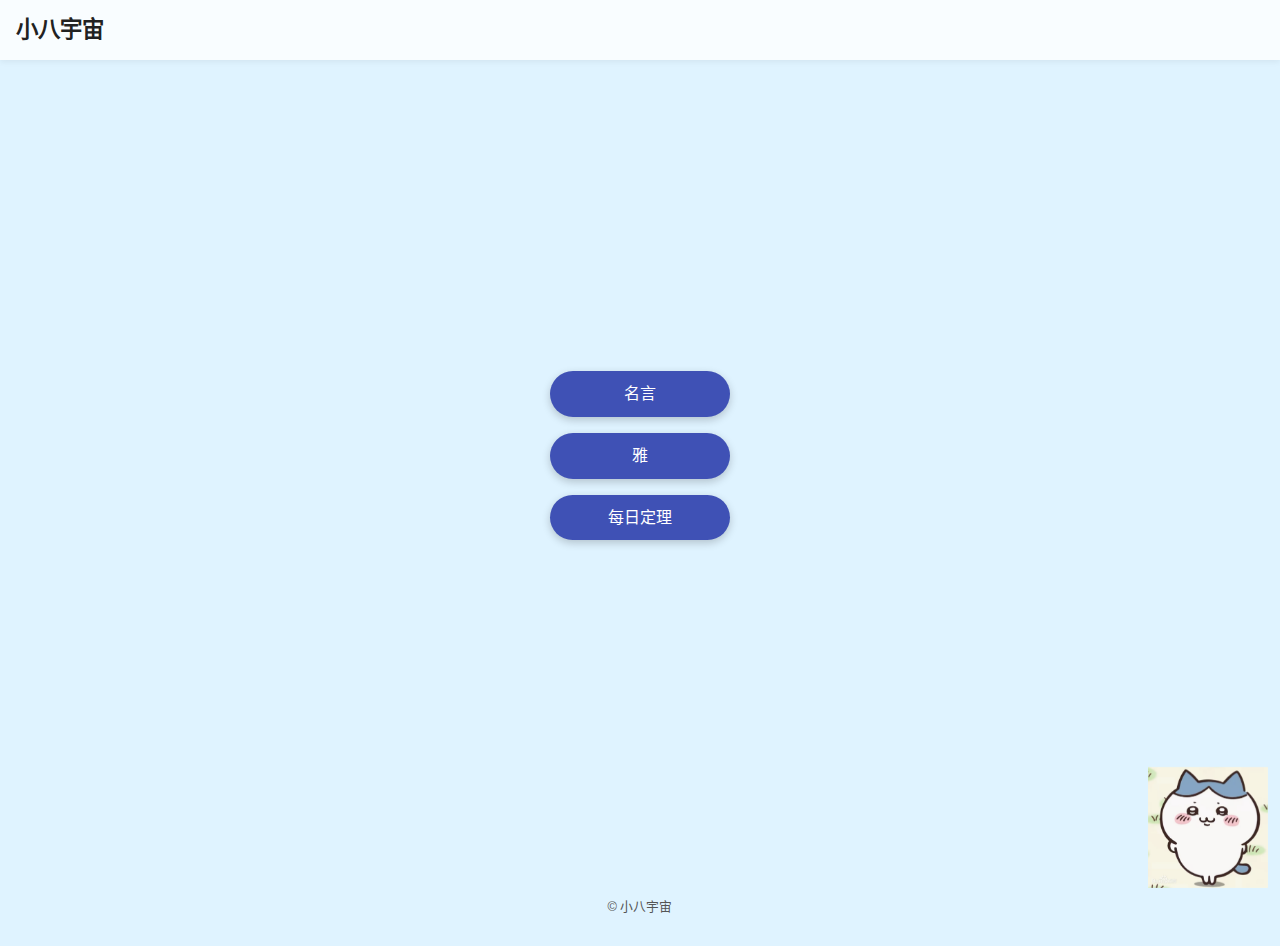
<file: index.html>
<!DOCTYPE html>
<html lang="zh-CN">
<head>
  <meta charset="UTF-8" />
  <title>小八宇宙 · 首页</title>
  <meta name="viewport" content="width=device-width, initial-scale=1" />
  <link rel="stylesheet" href="css/style.css" />
</head>
<body>
  <header>
    <h1>小八宇宙</h1>
  </header>

  <main class="center-main">
    <a class="main-btn" href="quotes.html">名言</a>
    <a class="main-btn" href="seasons.html">雅</a>
    <a class="main-btn" href="theorems.html">每日定理</a>
  </main>

  <!-- 右下角小猫，src 先随便给一个，稍后用 JS 随机替换并绑定彩蛋点击 -->
  <img id="corner-cat" src="img/cat1.png" alt="可爱小猫" class="corner-cat" />

  <footer>
    <p>© 小八宇宙</p>
  </footer>

  <!-- 一定要有这两行，才能让小猫随机 + 点击跳转彩蛋页 -->
  <script src="js/data.js"></script>
  <script src="js/app.js"></script>
</body>
</html>
</file>
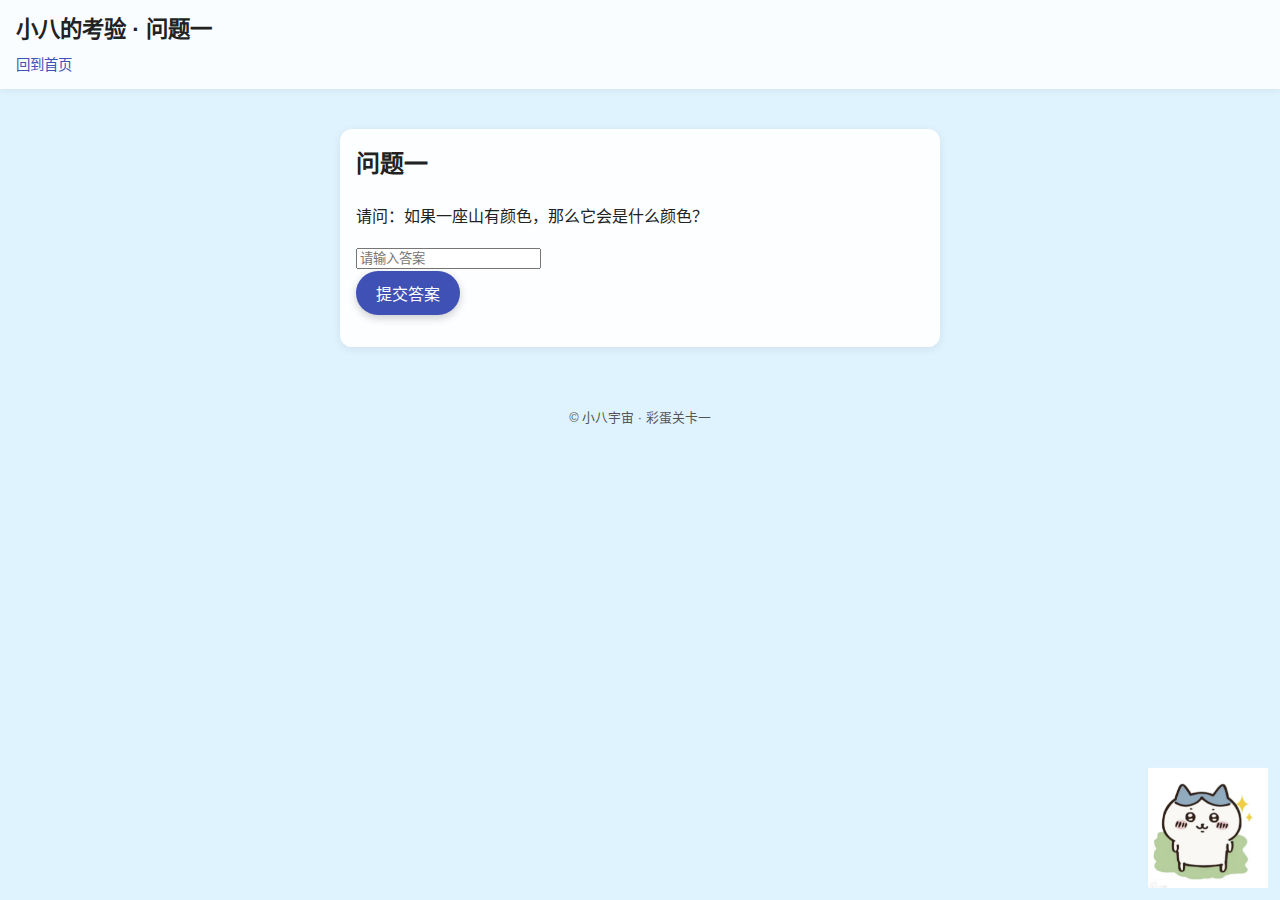
<file: egg1.html>
<!DOCTYPE html>
<html lang="zh-CN">
<head>
  <meta charset="UTF-8" />
  <title>小八的考验 · 问题一</title>
  <meta name="viewport" content="width=device-width, initial-scale=1" />
  <link rel="stylesheet" href="css/style.css" />
</head>
<body>
  <header>
    <h1>小八的考验 · 问题一</h1>
    <nav>
      <a href="index.html">回到首页</a>
    </nav>
  </header>

  <main>
    <section class="card single-card">
      <h2>问题一</h2>
      <p>
        请问：如果一座山有颜色，那么它会是什么颜色？
      </p>
      <input
        type="text"
        id="egg1-answer"
        placeholder="请输入答案"
        class="text-input"
      />
      <br />
      <button id="egg1-submit">提交答案</button>
      <p id="egg1-feedback" class="hint-text"></p>
    </section>
  </main>

  <img id="corner-cat" src="img/cat1.png" alt="可爱小猫" class="corner-cat" />

  <footer>
    <p>© 小八宇宙 · 彩蛋关卡一</p>
  </footer>

  <script src="js/data.js"></script>
  <script src="js/app.js"></script>
</body>
</html>
</file>
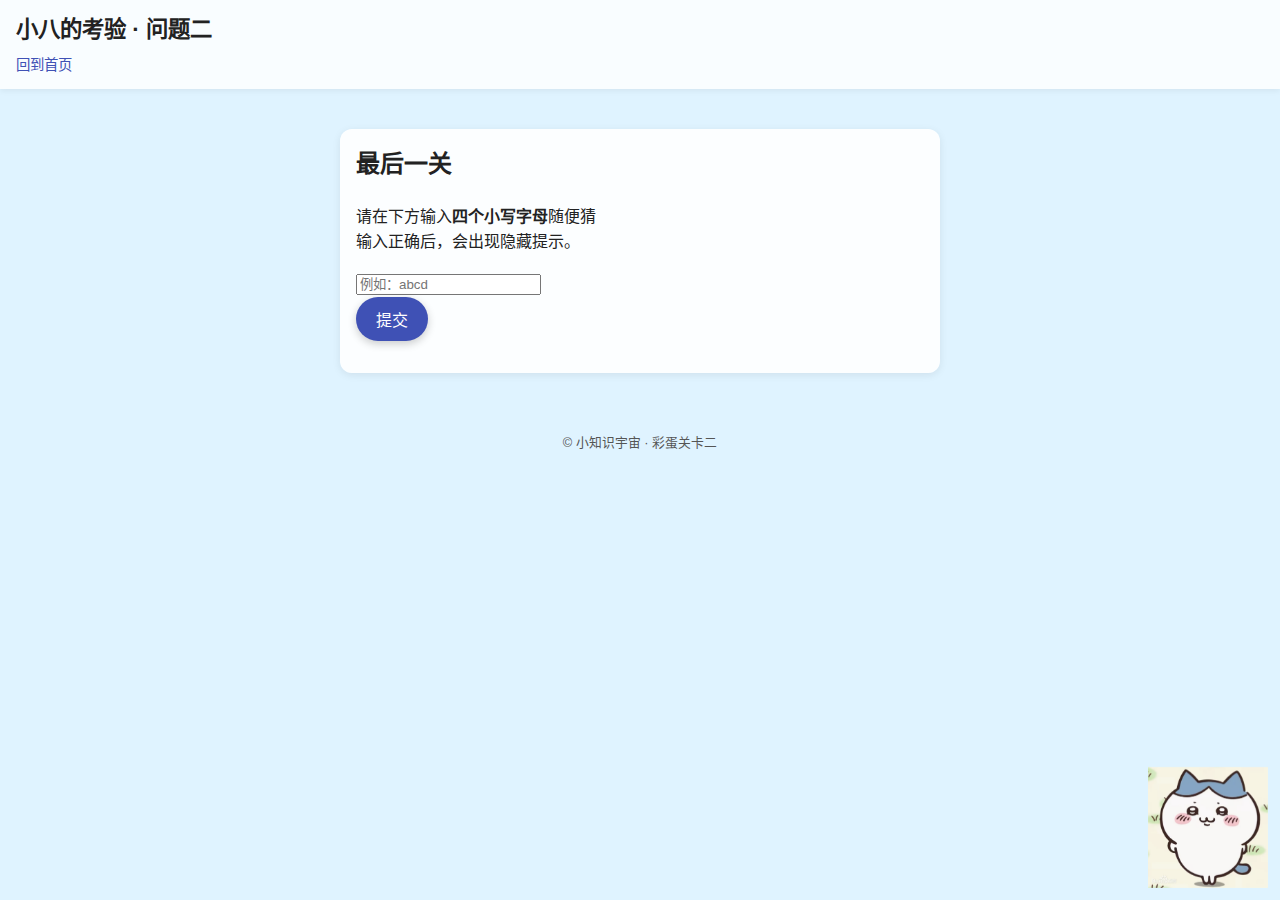
<file: egg2.html>
<!DOCTYPE html>
<html lang="zh-CN">
<head>
  <meta charset="UTF-8" />
  <title>小八的考验 · 问题二</title>
  <meta name="viewport" content="width=device-width, initial-scale=1" />
  <link rel="stylesheet" href="css/style.css" />
</head>
<body>
  <header>
    <h1>小八的考验 · 问题二</h1>
    <nav>
      <a href="index.html">回到首页</a>
    </nav>
  </header>

  <main>
    <section class="card single-card">
      <h2>最后一关</h2>
      <p>
        请在下方输入<strong>四个小写字母</strong>随便猜<br />
        输入正确后，会出现隐藏提示。
      </p>
      <input
        type="text"
        id="egg2-answer"
        placeholder="例如：abcd"
        maxlength="4"
        class="text-input"
      />
      <br />
      <button id="egg2-submit">提交</button>
      <p id="egg2-feedback" class="hint-text"></p>
    </section>
  </main>

  <img id="corner-cat" src="img/cat1.png" alt="可爱小猫" class="corner-cat" />

  <footer>
    <p>© 小知识宇宙 · 彩蛋关卡二</p>
  </footer>

  <script src="js/data.js"></script>
  <script src="js/app.js"></script>
</body>
</html>
</file>
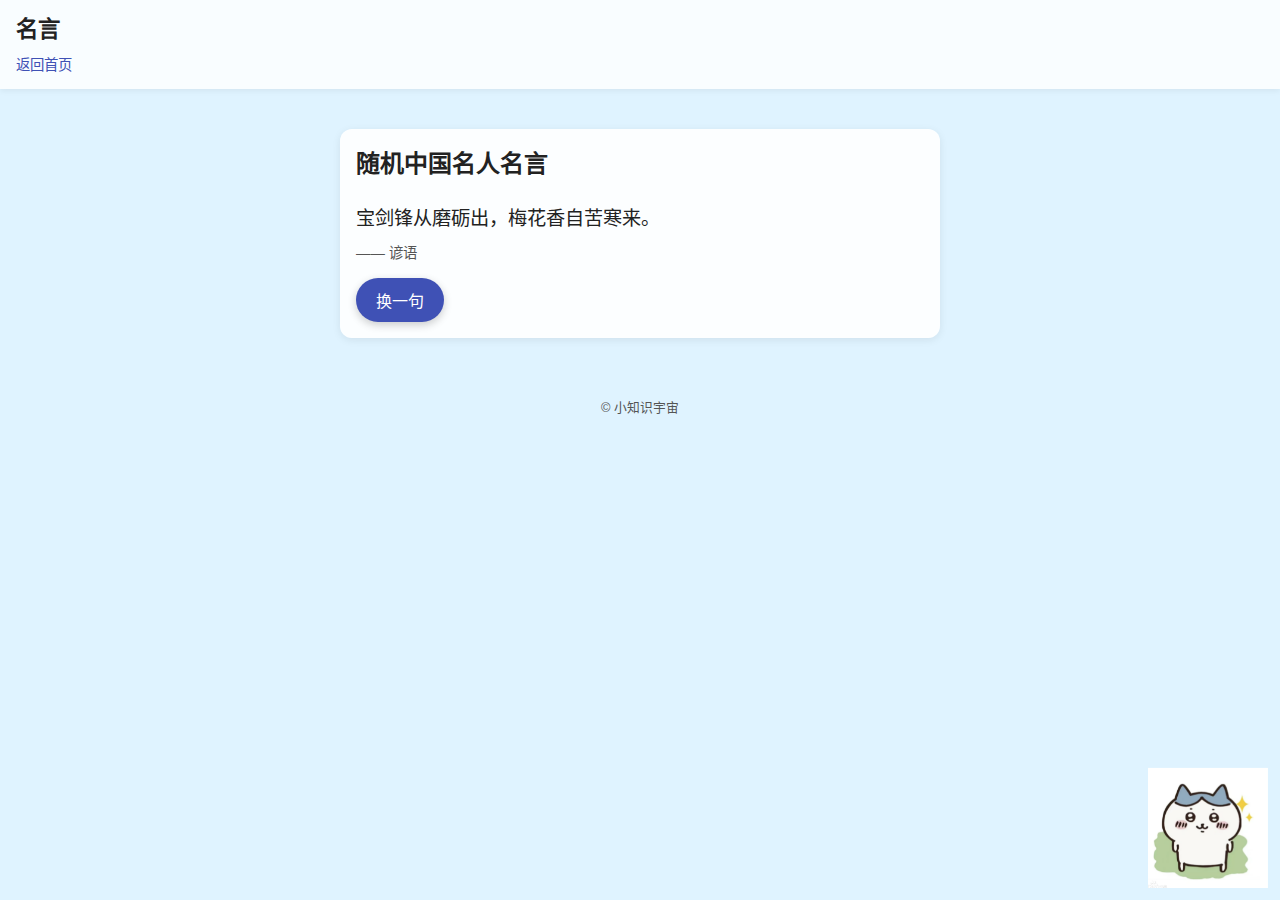
<file: quotes.html>
<!DOCTYPE html>
<html lang="zh-CN">
<head>
  <meta charset="UTF-8" />
  <title>名言 · 小知识宇宙</title>
  <meta name="viewport" content="width=device-width, initial-scale=1" />
  <link rel="stylesheet" href="css/style.css" />
</head>
<body>
  <header>
    <h1>名言</h1>
    <nav>
      <a href="index.html">返回首页</a>
    </nav>
  </header>

  <main>
    <section class="card single-card">
      <h2>随机中国名人名言</h2>
      <blockquote id="quote-text"></blockquote>
      <p id="quote-author"></p>
      <button id="btn-change-quote">换一句</button>
    </section>
  </main>

  <img id="corner-cat" src="img/cat1.png" alt="可爱小猫" class="corner-cat" />

  <footer>
    <p>© 小知识宇宙</p>
  </footer>

  <script src="js/data.js"></script>
  <script src="js/app.js"></script>
</body>
</html>
</file>
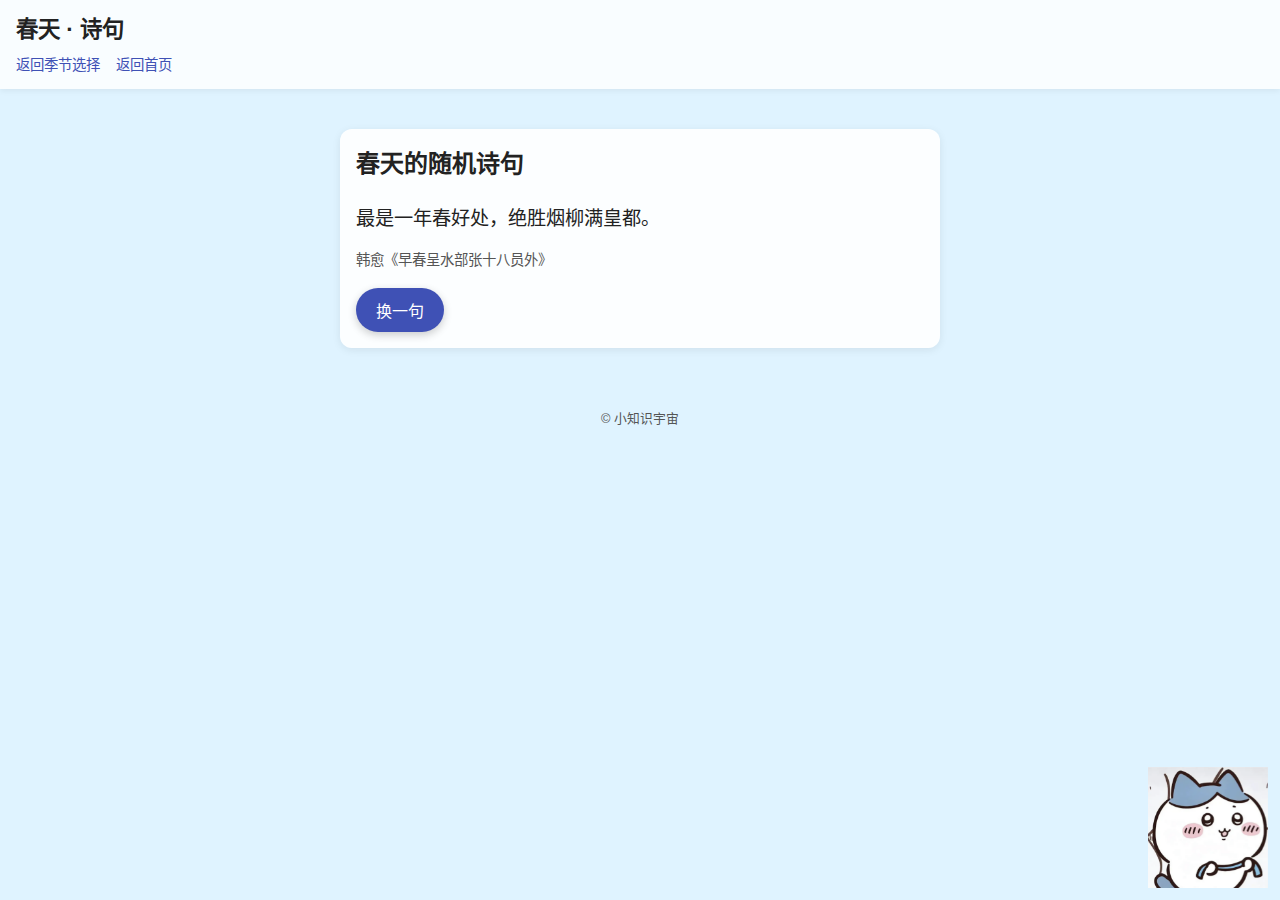
<file: season.html>
<!DOCTYPE html>
<html lang="zh-CN">
<head>
  <meta charset="UTF-8" />
  <title>季节诗句 · 小知识宇宙</title>
  <meta name="viewport" content="width=device-width, initial-scale=1" />
  <link rel="stylesheet" href="css/style.css" />
</head>
<body>
  <header>
    <h1 id="season-title">季节诗句</h1>
    <nav>
      <a href="seasons.html">返回季节选择</a>
      <a href="index.html">返回首页</a>
    </nav>
  </header>

  <main>
    <section class="card single-card">
      <h2 id="season-subtitle">随机诗句</h2>
      <p id="poem-text" class="poem-line"></p>
      <p id="poem-author" class="poem-author-line"></p>
      <button id="btn-change-poem">换一句</button>
    </section>
  </main>

  <img id="corner-cat" src="img/cat1.png" alt="可爱小猫" class="corner-cat" />

  <footer>
    <p>© 小知识宇宙</p>
  </footer>

  <script src="js/data.js"></script>
  <script src="js/app.js"></script>
</body>
</html>
</file>
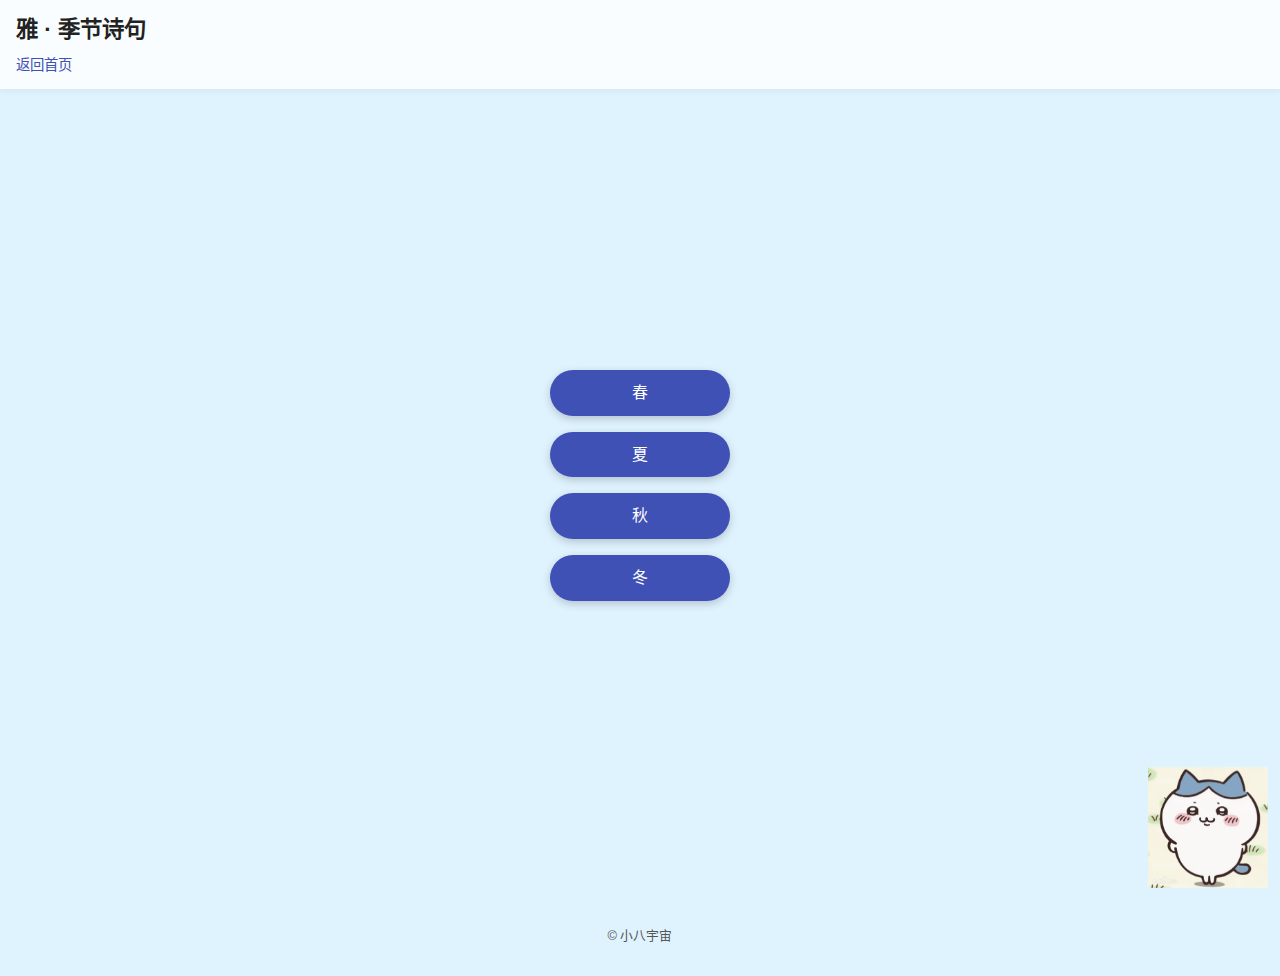
<file: seasons.html>
<!DOCTYPE html>
<html lang="zh-CN">
<head>
  <meta charset="UTF-8" />
  <title>雅 · 选择季节</title>
  <meta name="viewport" content="width=device-width, initial-scale=1" />
  <link rel="stylesheet" href="css/style.css" />
</head>
<body>
  <header>
    <h1>雅 · 季节诗句</h1>
    <nav>
      <a href="index.html">返回首页</a>
    </nav>
  </header>

  <main class="center-main">
    <a class="main-btn" href="season.html?season=spring">春</a>
    <a class="main-btn" href="season.html?season=summer">夏</a>
    <a class="main-btn" href="season.html?season=autumn">秋</a>
    <a class="main-btn" href="season.html?season=winter">冬</a>
  </main>

  <img id="corner-cat" src="img/cat1.png" alt="可爱小猫" class="corner-cat" />

  <footer>
    <p>© 小八宇宙</p>
  </footer>
</body>
</html>
</file>
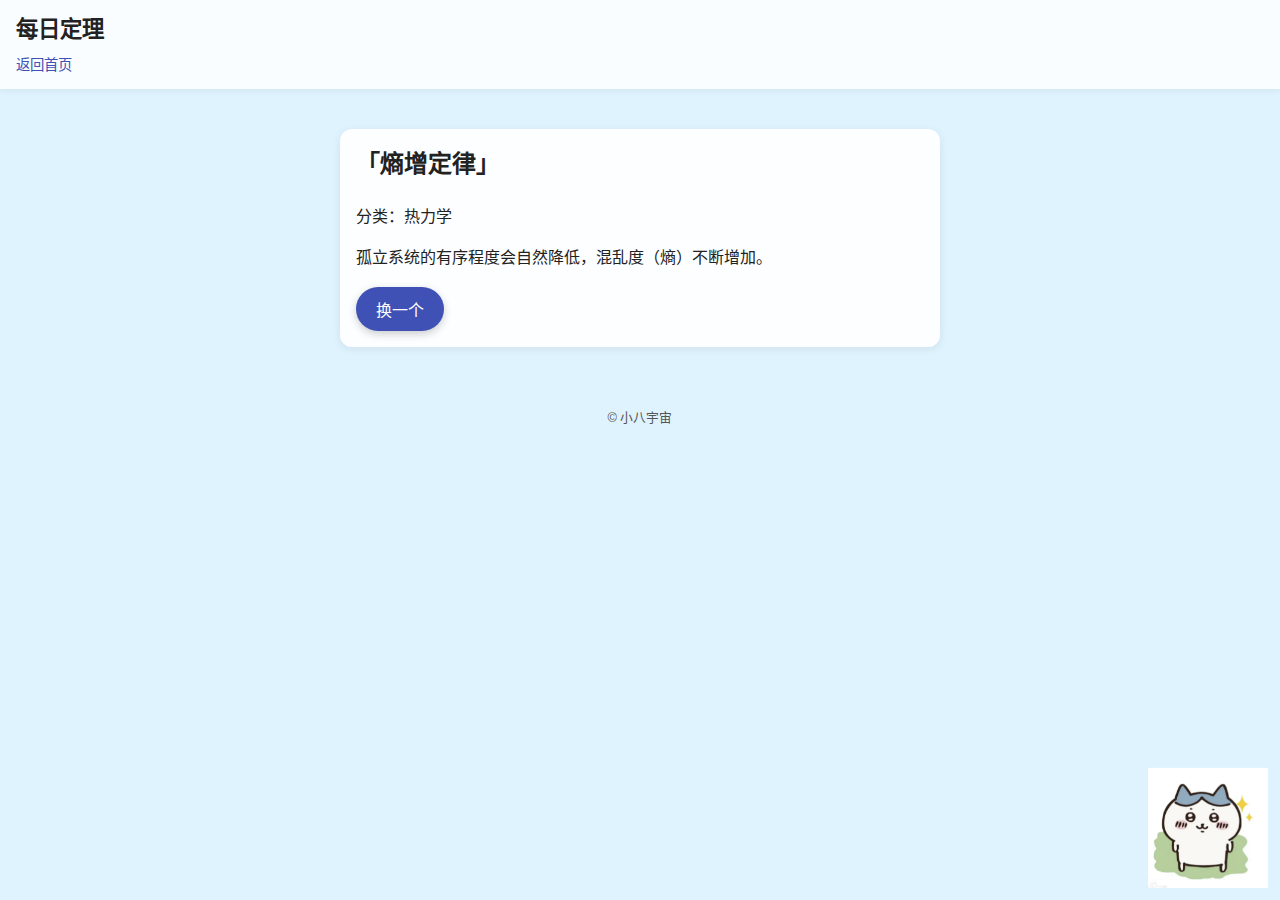
<file: theorems.html>
<!DOCTYPE html>
<html lang="zh-CN">
<head>
  <meta charset="UTF-8" />
  <title>每日定理 · 小八宇宙</title>
  <meta name="viewport" content="width=device-width, initial-scale=1" />
  <link rel="stylesheet" href="css/style.css" />
</head>
<body>
  <header>
    <h1>每日定理</h1>
    <nav>
      <a href="index.html">返回首页</a>
    </nav>
  </header>

  <main>
    <section class="card single-card">
      <h2 id="theorem-name"></h2>
      <p id="theorem-category"></p>
      <p id="theorem-desc"></p>
      <button id="btn-change-theorem">换一个</button>
    </section>
  </main>

  <img id="corner-cat" src="img/cat1.png" alt="可爱小猫" class="corner-cat" />

  <footer>
    <p>© 小八宇宙</p>
  </footer>

  <script src="js/data.js"></script>
  <script src="js/app.js"></script>
</body>
</html>
</file>
<file: css/style.css>
* {
  box-sizing: border-box;
}

body {
  margin: 0;
  font-family: -apple-system, BlinkMacSystemFont, "Segoe UI", "PingFang SC",
    "Hiragino Sans GB", "Microsoft YaHei", sans-serif;
  line-height: 1.6;
  background: #dff3ff; /* 浅蓝色背景 */
  color: #222;
}

header {
  background: rgba(255, 255, 255, 0.8);
  padding: 12px 16px;
  box-shadow: 0 2px 6px rgba(0, 0, 0, 0.06);
}

header h1 {
  margin: 0;
  font-size: 1.4rem;
}

header nav {
  margin-top: 4px;
}

header nav a {
  color: #3f51b5;
  text-decoration: none;
  margin-right: 12px;
  font-size: 0.9rem;
}

header nav a:hover {
  text-decoration: underline;
}

main {
  max-width: 900px;
  margin: 16px auto 40px;
  padding: 0 12px;
}

.center-main {
  display: flex;
  flex-direction: column;
  align-items: center;
  justify-content: center;
  min-height: calc(100vh - 140px);
  gap: 16px;
}

.card {
  background: rgba(255, 255, 255, 0.9);
  padding: 16px;
  margin-bottom: 16px;
  border-radius: 12px;
  box-shadow: 0 2px 8px rgba(0, 0, 0, 0.08);
}

.single-card {
  max-width: 600px;
  margin: 40px auto;
}

.card h2 {
  margin-top: 0;
}

button,
.main-btn {
  cursor: pointer;
  border: none;
  padding: 10px 20px;
  border-radius: 999px;
  font-size: 1rem;
  background: #3f51b5;
  color: #fff;
  display: inline-block;
  text-decoration: none;
  transition: transform 0.1s ease, box-shadow 0.1s ease, opacity 0.15s ease;
  box-shadow: 0 3px 8px rgba(0, 0, 0, 0.2);
}

button:hover,
.main-btn:hover {
  opacity: 0.9;
  transform: translateY(-1px);
}

button:active,
.main-btn:active {
  transform: translateY(1px);
  box-shadow: 0 1px 4px rgba(0, 0, 0, 0.2);
}

.main-btn {
  min-width: 180px;
  text-align: center;
}

blockquote#quote-text {
  font-size: 1.2rem;
  margin: 0 0 8px 0;
}

#quote-author {
  color: #555;
  font-size: 0.9rem;
  margin: 0 0 12px 0;
}

.poem-line {
  font-size: 1.2rem;
  margin-bottom: 8px;
}

.poem-author-line {
  font-size: 0.9rem;
  color: #555;
  margin-bottom: 16px;
}

footer {
  text-align: center;
  padding: 8px 0 16px;
  font-size: 0.8rem;
  color: #555;
}

/* 小猫图片固定在右下角 */
.corner-cat {
  position: fixed;
  right: 12px;
  bottom: 12px;
  width: 120px;
  max-width: 30vw;
  pointer-events: none; /* 不挡点击 */
}

@media (max-width: 600px) {
  header h1 {
    font-size: 1.1rem;
  }

  .card {
    padding: 12px;
  }

  .single-card {
    margin-top: 24px;
  }

  .main-btn {
    min-width: 150px;
  }
}
</file>
